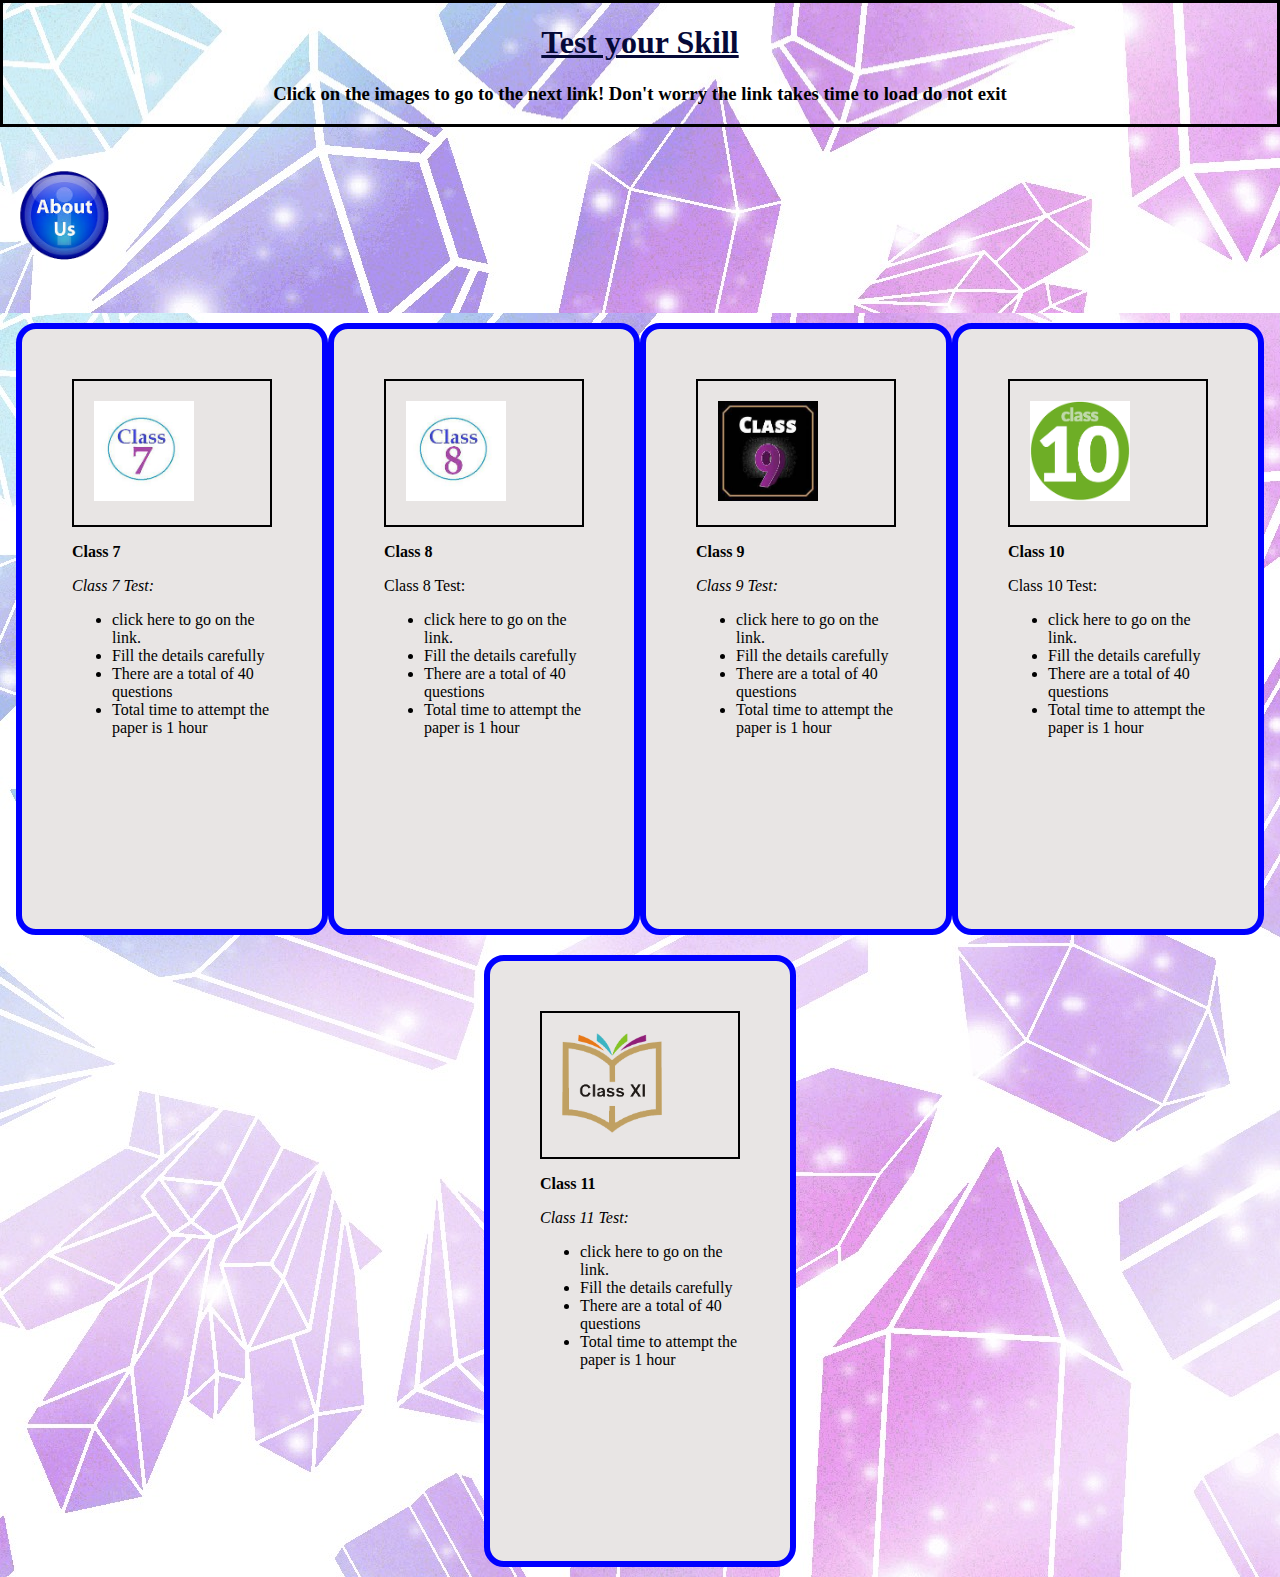
<file: index.html>
<!DOCTYPE html>
<html>

<head>
  <title>Ayushi Website</title>
 
  <link rel="stylesheet"
    type="text/css"
    href="style.css"/>
</head>

<body style="background-color: #F0F8FF;">

  <div class="head">
    <font color = #050938>
      <h1><b><u><center>
        Test your Skill
      </center></u></b></h1>
    </font>
    <center><h3>Click on the images to go to the next link!
      Don't worry the link takes time to load do not exit</h3></center>
  </div>

  

  <div class="menu">
    <h2> <a href="about.html"><b><img src="about.png" width=100 height=100></b></a>
  </div>

  <div class="grid">
    <div class="class">
      <div class="img">
      <a href="https://forms.gle/67kh1caXVk8qPmyq8" target="_blank"><img src="class7.png" width=100 height=100></a>
    </div>
    <div class="para">
      <p><b>
       Class 7</b></p>
    </div>
      <p><i>Class 7 Test:</i></p>
      <ul>
        <li> click here to go on the link.<br></li>
        <li>Fill the details carefully</li>
        <li>There are a total of 40 questions</li>
        <li>Total time to attempt the paper is 1 hour</li>
      </ul>
    </div>

    <div class="class">
      <div class="img">
      <a href="https://forms.gle/iyARYP15kNhiVjCe8" target="_blank"><img src="class8.png" width=100 height=100></a>
    </div>
    <div class="para">
      <p><b>
       Class 8</b></p>
    </div>
      <p>Class 8 Test:</p>
      <ul>
        <li> click here to go on the link.<br></li>
        <li>Fill the details carefully</li>
        <li>There are a total of 40 questions</li>
        <li>Total time to attempt the paper is 1 hour</li>
      </ul>
    </div>

    <div class="class">
      <div class="img">
      <a href="https://forms.gle/DXe7cHjoXpYbTLRX8" target="_blank"><img src="class9.png" width=100
          height=100></a>
        </div>
        <div class="para">
          <p><b>
           Class 9</b></p>
        </div>
      <p><i>Class 9 Test:</i></p>
      <ul>
        <li> click here to go on the link.<br></li>
        <li>Fill the details carefully</li>
        <li>There are a total of 40 questions</li>
        <li>Total time to attempt the paper is 1 hour</li>
      </ul>
    </div>

    <div class="class">
      <div class="img">
      <a href="https://forms.gle/gEmTkBRaNibSriqe6" target="_blank"><img src="class10.png" width=100 height=100></a>
    </div>
    <div class="para">
      <p><b>
       Class 10</b></p>
    </div>
      <p>Class 10 Test:</p>
      <ul>
        <li> click here to go on the link.<br></li>
        <li>Fill the details carefully</li>
        <li>There are a total of 40 questions</li>
        <li>Total time to attempt the paper is 1 hour</li>
      </ul>
    </div>

    <div class="class">
      <div class="img">
      <a href="https://forms.gle/J9Et3h52nRZ1AJMy7" target="_blank"><img src="class11.png" width=100
          height=100></a>
        </div>
        <div class="para">
          <p><b>
           Class 11</b></p>
        </div>
      <p><i>Class 11 Test:</i></p>
      <ul>
        <li> click here to go on the link.<br></li>
        <li>Fill the details carefully</li>
        <li>There are a total of 40 questions</li>
        <li>Total time to attempt the paper is 1 hour</li>
      </ul>
  </div>

</body>

</html>
</file>
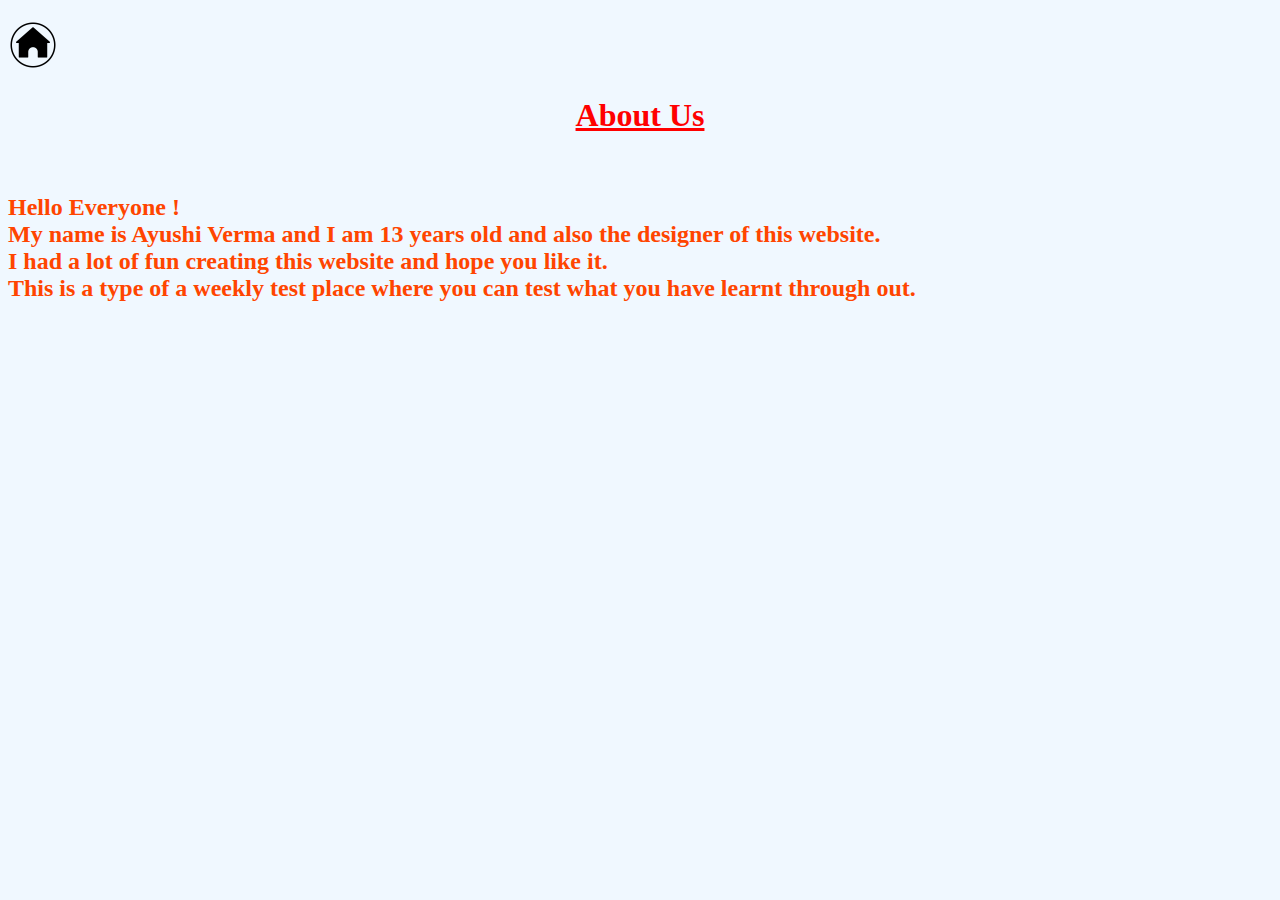
<file: about.html>
<!DOCTYPE html>
<html>
  <head>
    <title>
     About Us
    </title>
    <style>
      h1 {
        color:red;
      }
      h2 {
        color:orangered;
      }
     
    </style>
  </head>
  <body bgcolor="#F0F8FF">
    <h2> <a href="index.html"><img src="home.png" width=50 height=50></a><br></h2>
    <h1><b><u><center>About Us</center></u></b></h1><br>

    <h2>
    Hello Everyone !<br>
    My name is Ayushi Verma and I am 13 years old and also the designer of this website.<br>
    I had a lot of fun creating this website and hope you like it.<br>
    This is a type of a weekly test place where you can test what you have learnt through out.
    </h2>
   
   <div class="ll">
   
  </body>
</html>
</file>
<file: style.css>
body{
  margin: 0px;
  background-image: url(bg.png);
}

.head{
      
  background-color:white;
  background-image: url(bg.png);
  border:solid;
  font-family: fantasy;
   }

   .note{
     background-image: url(bg2.png);
     border: dotted;
     
   }

   .menu{
     display: flex;
     justify-content: start;
    
     padding: 15px;
     font-size: 20px;
     font-family: sans-serif;
     font-weight: 400;
     color: #000000;
     
     
   }

   .img{
    border: 2px solid #000000;
    padding: 10%;
   }

.grid {
  background: darkred;
  background-color: #F0F8FF;
  background-image: url(bg.png);
  display: flex;
  justify-content: center;
  flex-direction: row;
  text-align: left;
  flex-wrap: wrap;
}

.class {
  border: 1px solid #0000FF;
  margin-top: 10px;
  margin-bottom: 10px;
  width: 200px;
  height: 500px;
  padding: 50px;
  background-color:#E8E5E4;
  border-width: 6px;
  border-radius: 20px;
  
}
.class:hover{
  transform: scale(1.2);
  
}

a:link{
  transform: scale(1.2);
  color: black;
  font-family: Impact, Haettenschweiler, 'Arial Narrow Bold', sans-serif;
}


a:visited{
  color: purple;
  font-family: Impact, Haettenschweiler, 'Arial Narrow Bold', sans-serif;
}
.img:hover{
  background-color: rgba(250, 10, 10, 0.349);
  color:  black;
}
</file>
